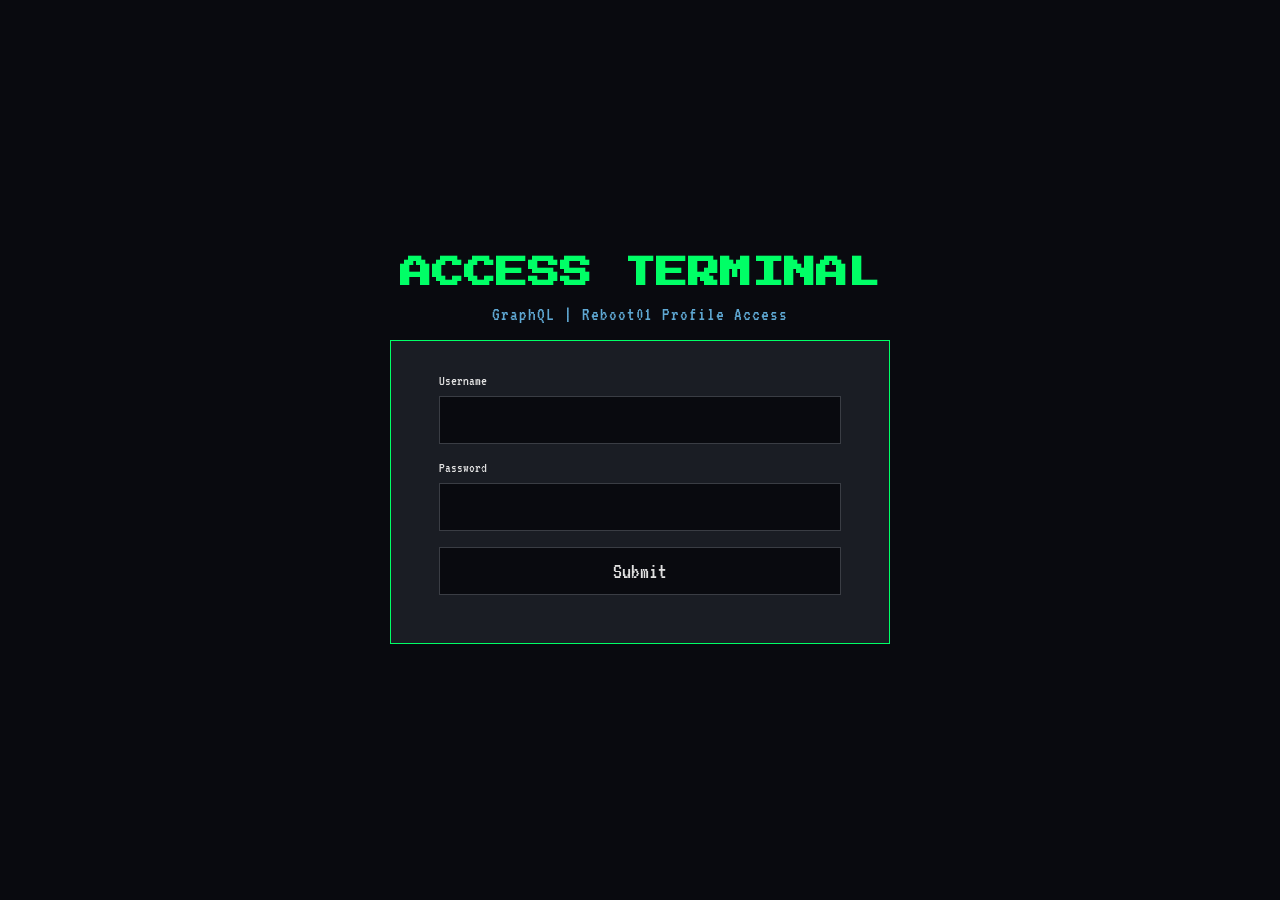
<file: static/index.html>
<!doctype html>
<html lang="en">
  <head>
    <meta charset="UTF-8" />
    <meta name="viewport" content="width=device-width, initial-scale=1.0" />
    <title>Home Page</title>
    <link rel="stylesheet" href="css/style.css" />
  </head>
  <body>
    <h1 id="login-title">ACCESS TERMINAL</h1>
    <p id="login-subtitle">GraphQL | Reboot01 Profile Access</p>
    <form id="login-form">
      <label for="username">Username</label>
      <input type="text" id="username" />
      <label for="password">Password</label>
      <input type="password" id="password" />
      <button type="submit">Submit</button>
      <div id="error"></div>
    </form>
    <script src="js/auth.js"></script>
    <script src="js/app.js"></script>
  </body>
</html>
</file>
<file: static/css/style.css>
:root {
  --bg: #090a0f;
  --panel: #1a1d24;
  --primary: #00ff66;
  --amber: #ffb000;
  --text: #e0e0e0;
  --border-muted: #3a3d44;
  --blue: #5fa8d3;
}

/* === RESET === */
* {
  margin: 0;
  padding: 0;
  box-sizing: border-box;
}

/* === FONTS === */
@font-face {
  font-family: "VT323";
  src: url("../fonts/VT323-Regular.ttf");
}

@font-face {
  font-family: "PressStart";
  src: url("../fonts/PressStart2P-Regular.ttf");
}

/* === BASE === */
body {
  background: var(--bg);
  color: var(--text);
  font-family: "VT323", monospace;
  display: flex;
  flex-direction: column;
  align-items: center;
  justify-content: center;
  min-height: 100vh;
}

input,
button {
  background: var(--bg);
  color: var(--text);
  border: 1px solid var(--border-muted);
  padding: 0.75rem;
  font-family: inherit;
  font-size: 1.4rem;
}

button:hover {
  background: var(--primary);
  color: var(--bg);
  cursor: pointer;
}

label {
  font-size: 0.9rem;
  color: var(--text);
  margin-bottom: -0.5rem;
}

/* === LOGIN PAGE === */
#login-form {
  background: var(--panel);
  padding: 2rem 3rem;
  border: 1px solid var(--primary);
  display: flex;
  flex-direction: column;
  gap: 1rem;
  max-width: 500px;
  width: 90%;
}

#login-title {
  font-family: "PressStart", monospace;
  color: var(--primary);
  font-size: 2rem;
}

#login-subtitle {
  margin-top: 1rem;
  margin-bottom: 1rem;
  color: var(--blue);
  font-size: 1.2rem;
  letter-spacing: 0.05em;
}

#error {
  color: var(--amber);
}

/* === PROFILE PAGE HEADER === */
header {
  display: grid;
  grid-template-columns: 1fr auto 1fr;
  align-items: center;
  padding: 2rem;
  width: 100%;
  font-size: 30px;
}

header h1 {
  grid-column: 2;
  justify-self: center;
}

header button {
  grid-column: 3;
  justify-self: end;
}

#logout {
  font-size: 1.2rem;
  padding: 1rem 1.5rem;
  border-color: var(--primary);
  color: var(--primary);
}

#logout:hover {
  background: var(--primary);
  color: var(--bg);
  cursor: pointer;
}

/* === STAT CARDS === */
#stats {
  display: grid;
  grid-template-columns: repeat(auto-fit, minmax(200px, 1fr));
  gap: 1rem;
  padding: 0 2rem;
  width: 100%;
}

.card {
  background: var(--panel);
  border: 1px solid var(--border-muted);
  padding: 1.5rem;
}

.card h2 {
  font-size: 1.3rem;
  color: var(--primary);
  margin-bottom: 0.5rem;
  letter-spacing: 0.05em;
}

.card p {
  font-size: 1.6rem;
  color: var(--blue);
}

/* === GRAPH CARDS === */
#graphs-row {
  margin-top: 1.5rem;
  display: grid;
  grid-template-columns: repeat(auto-fit, minmax(300px, 1fr));
  gap: 1rem;
  width: 100%;
  padding: 0 2rem;
}

.graph-card {
  background: var(--panel);
  border: 1px solid var(--border-muted);
  padding: 1.5rem;
  width: 100%;
}

.graph-card h2 {
  font-size: 1.3rem;
  color: var(--primary);
  margin-bottom: 1rem;
  letter-spacing: 0.05em;
}

/* === RESPONSIVE: TABLET === */
@media (max-width: 900px) {
  header {
    font-size: 22px;
    padding: 1.5rem;
  }

  #login-title {
    font-size: 1.5rem;
  }

  #stats,
  #graphs-row {
    padding: 0 1rem;
  }

  #graphs-row {
    grid-template-columns: 1fr;
  }
}

/* === RESPONSIVE: PHONE === */
@media (max-width: 600px) {
  header {
    grid-template-columns: 1fr auto;
    font-size: 16px;
    padding: 1rem;
  }

  header h1 {
    grid-column: 1;
    justify-self: start;
  }

  header button {
    grid-column: 2;
  }

  #logout {
    font-size: 0.9rem;
    padding: 0.6rem 1rem;
  }

  #login-form {
    padding: 1.5rem;
  }

  #login-title {
    font-size: 1.1rem;
  }

  #login-subtitle {
    font-size: 0.9rem;
  }

  #stats,
  #graphs-row {
    grid-template-columns: 1fr;
    padding: 0 1rem;
  }

  .card p {
    font-size: 1.3rem;
  }
}
</file>
